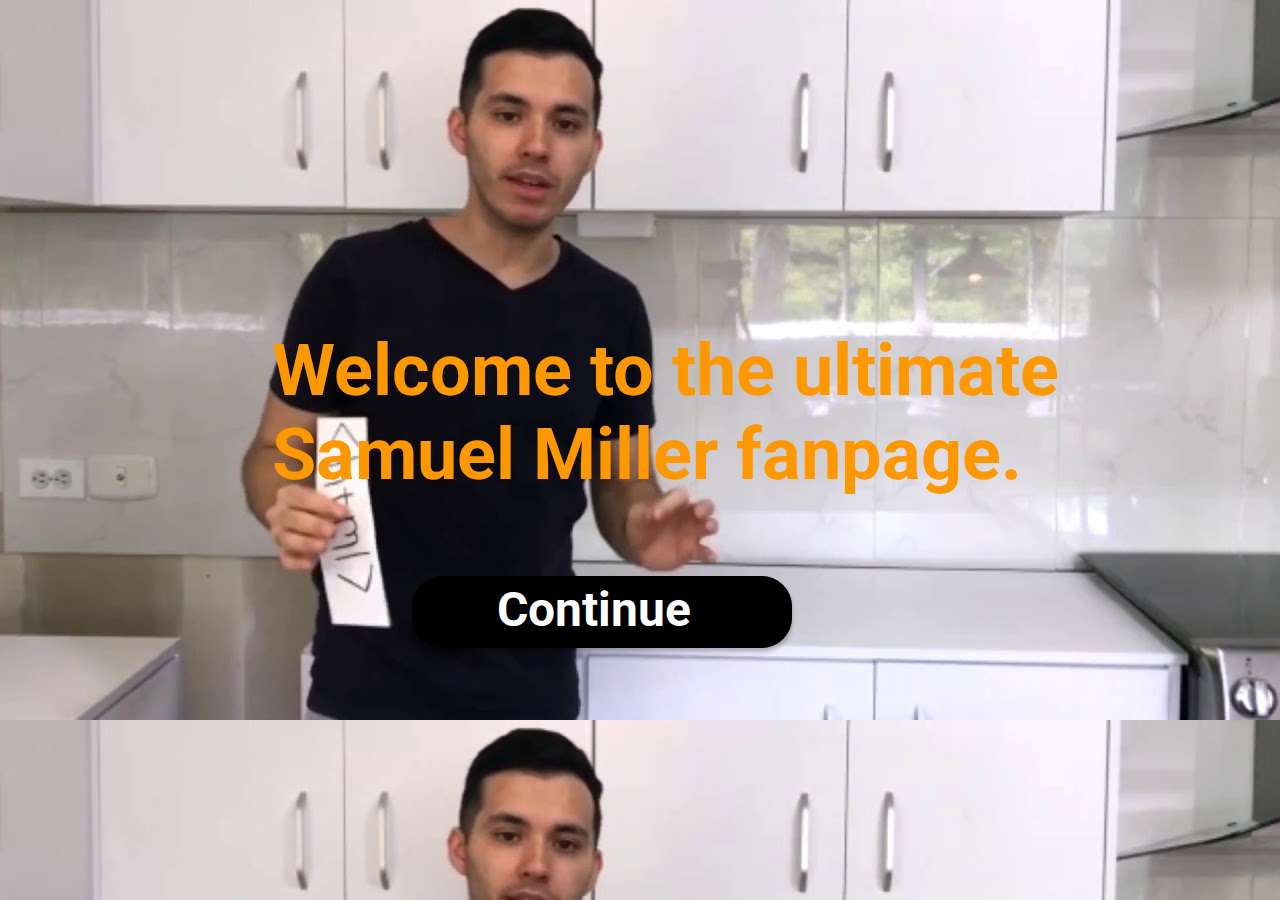
<file: index.html>
<!DOCTYPE html>
<html lang="en">
<head>
    <meta charset="UTF-8">
    <meta http-equiv="X-UA-Compatible" content="IE=edge">
    <meta name="viewport" content="width=device-width, initial-scale=1.0">
    <title>Fanpage</title>
    <link rel="stylesheet" href="/main.css">
    <link rel="preconnect" href="https://fonts.gstatic.com">
    <link href="https://fonts.googleapis.com/css2?family=Roboto&display=swap" rel="stylesheet">
</head>
<body>
    <div class="background">
        <div class="bg-img">
            <div class="header" >
                Welcome to the ultimate Samuel Miller fanpage.
                <div class="rnd-btn">
                </div>
                <p class="cnt"><a href="https://www.youtube.com/watch?v=dQw4w9WgXcQ">Continue</a></p>
            </div>

    </div>
</div>
</body>
</html>
</file>
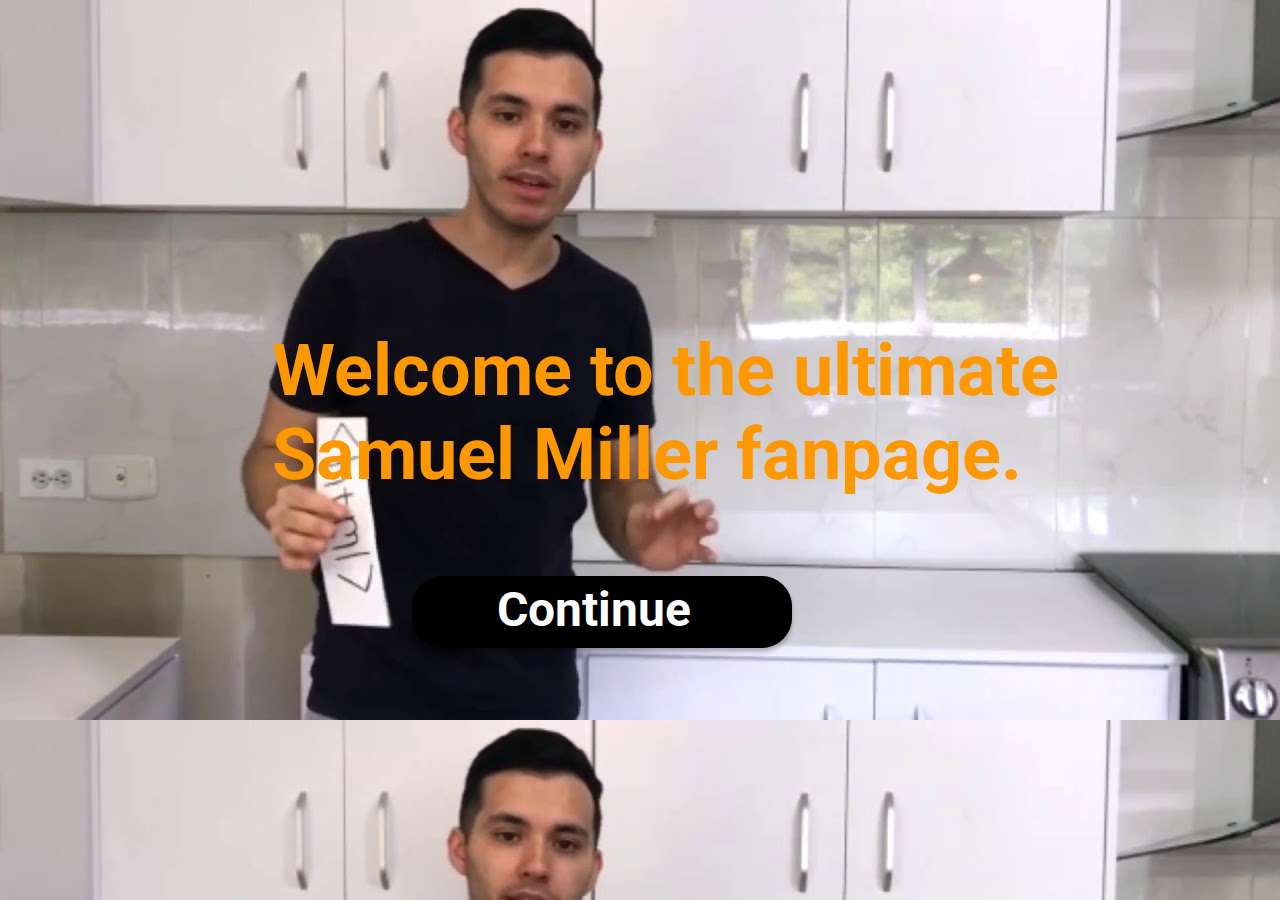
<file: fanpage.html>
<!DOCTYPE html>
<html lang="en">
<head>
    <meta charset="UTF-8">
    <meta http-equiv="X-UA-Compatible" content="IE=edge">
    <meta name="viewport" content="width=device-width, initial-scale=1.0">
    <title>Fanpage</title>
    <link rel="stylesheet" href="/styles.css">
    <link rel="preconnect" href="https://fonts.gstatic.com">
    <link href="https://fonts.googleapis.com/css2?family=Roboto&display=swap" rel="stylesheet">
</head>
<body>
    <div class="background">
        <div class="bg-img">
            <div class="header" >
                Welcome to the ultimate Samuel Miller fanpage.
                <div class="rnd-btn">
                </div>
                <p class="cnt"><a href="https://www.youtube.com/watch?v=dQw4w9WgXcQ">Continue</a></p>
            </div>

    </div>
</div>
</body>
</html>
</file>
<file: main.css>
.background {
    position: absolute;
    left: 0;
    top: 0;
    width: 100%;
    height: 100%;
}

.bg-img {
    width: 100%;
    height: 100%;
    background: url("./sam.jpg");
}

.header {
    position: absolute;
width: 917px;
height: 108px;
left: 272px;
top: 329px;

font-family: Roboto;
font-style: normal;
font-weight: bold;
font-size: 72px;
line-height: 84px;

color: #FD9800;
}

.rnd-btn {
position: absolute;
width: 380px;
height: 72px;
left: 140px;
top: 247px;

background: #000000;
border: 1px solid #000000;
box-sizing: border-box;
box-shadow: 0px 4px 4px rgba(0, 0, 0, 0.25);
border-radius: 30px;
}

.cnt {
position: absolute;
width: 313px;
height: 36px;
left: 225px;
top: 205px;

font-family: Roboto;
font-style: normal;
font-weight: bold;
font-size: 48px;
line-height: 56px;

color: #FFFFFF;
}

a {
    text-decoration: none;
    color: #FFFFFF;
}
</file>
<file: styles.css>
.background {
    position: absolute;
    left: 0;
    top: 0;
    width: 100%;
    height: 100%;
}

.bg-img {
    width: 100%;
    height: 100%;
    background: url("./sam.jpg");
}

.header {
    position: absolute;
width: 917px;
height: 108px;
left: 272px;
top: 329px;

font-family: Roboto;
font-style: normal;
font-weight: bold;
font-size: 72px;
line-height: 84px;

color: #FD9800;
}

.rnd-btn {
position: absolute;
width: 380px;
height: 72px;
left: 140px;
top: 247px;

background: #000000;
border: 1px solid #000000;
box-sizing: border-box;
box-shadow: 0px 4px 4px rgba(0, 0, 0, 0.25);
border-radius: 30px;
}

.cnt {
position: absolute;
width: 313px;
height: 36px;
left: 225px;
top: 205px;

font-family: Roboto;
font-style: normal;
font-weight: bold;
font-size: 48px;
line-height: 56px;

color: #FFFFFF;
}

a {
    text-decoration: none;
    color: #FFFFFF;
}
</file>
